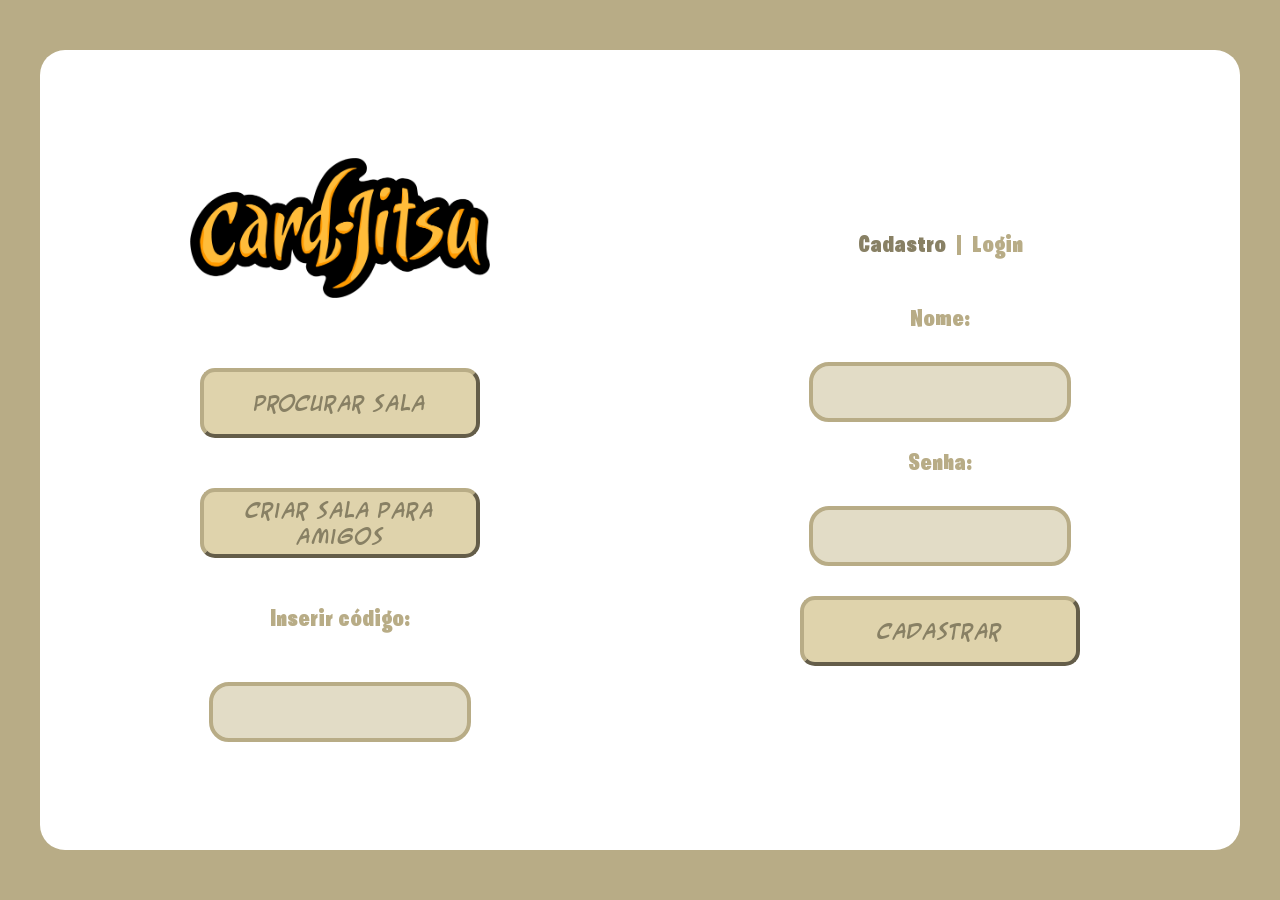
<file: public/index.html>
<!DOCTYPE html>
<html lang="en">
<head>
    <meta charset="UTF-8">
    <meta name="viewport" content="width=device-width, initial-scale=1.0">
    <link rel="stylesheet" href="paginaProvisoria.css">
    <title>Document</title>
</head>
<body>
    <section class="pagina-inteira">
        <div id="fundo-branco">
            <div id="esquerda">
                <img id="logo-card" src="Fotos/card-jistu.png">
                <button onclick="procurarSala()">Procurar sala</button>
                <button>Criar sala para amigos</button>
                <h1>Inserir código:</h1>
                <input type="text">
            </div>
            <div id="direita">
                <div id="topo">
                    <h1 onclick="mostrarCadastro()" id="tit-cadastro">Cadastro</h1>
                    <h1>|</h1>
                    <h1 onclick="mostrarLogin()" id="tit-login">Login</h1>
                </div>
                <div id="baixo">
                    <h1>Nome:</h1>
                    <input type="text" id="nome_txt">
                    <h1>Senha:</h1>
                    <input type="password" id="senha_txt">
                    <button onclick="cadastrar()" id="btn_cadastrar">cadastrar</button>
                </div>
            </div>
        </div>
        <div id="exibirToasts"></div>
    </section>
</body>
</html>

<script src="paginaProvisoria.js"></script>
<script src="salas.js"></script>
</file>
<file: public/paginaProvisoria.css>
@font-face {
    font-family: ClubPenguin;
    src: url("Fontes/bumbastika.regular.ttf");
}

@font-face {
    font-family: Burbankbig;
    src: url("Fontes/BurbankBigCondensed/burbankbigcondensed_black.ttf");
}

@font-face {
    font-family: ACME;
    src: url("Fontes/ClubPenguinFonts/A.C.M.E.\ Secret\ Agent\ Bold.ttf");
}

@font-face {
    font-family: BarnetSans;
    src: url("Fontes/BarnetSans-Regular.otf");
}

@font-face {
    font-family: squares;
    src: url("Fontes/Square.ttf");
}

body {
    margin: 0;
}

h1, h2, h3, h4, h5, h5 {
    margin: 0;
}

.pagina-inteira {
    width: 100vw;
    height: 100vh;
    background-color: #b8ac86;
    display: flex;
    justify-content: center;
    align-items: center;
}

#fundo-branco {
    width: 1200px;
    height: 800px;
    background-color: white;
    border-radius: 25px;
    display: flex;
}

#esquerda, #direita {
    height: 100%;
    width: 50%;
    display: flex;
    flex-direction: column;
    justify-content: center;
    align-items: center;
    gap: 50px;
}

#topo {
    display: flex;
    gap: 10px;
}

#logo-card {
    width: 300px;
    margin-bottom: 20px;
}

button {
    font-family: ACME;
    font-size: 18px;
    min-height: 70px;
    width: 280px;
    border-radius: 15px;
    border: 4px outset #b8ac86;
    color: #888064;
    background-color: #dfd3ac;
}

button:hover {
    scale: 0.965;
    cursor: pointer;
}

h1 {
    font-family: Burbankbig;
    color: #b8ac86;
}

input {
    border: 4px solid #b8ac86;
    background-color: #e2dcc6;
    border-radius: 20px;
    height: 50px;
    width: 250px;
    font-size: 20px;
    font-family: BarnetSans;
}

#baixo {
    display: flex;
    flex-direction: column;
    justify-content: center;
    align-items: center;
    gap: 30px;
}

#tit-cadastro {
    color: #888064;
}

#tit-cadastro:hover {
    cursor: pointer;
}

#tit-login:hover {
    cursor: pointer;
}

#fundo-toasts {
    width: 100vw;
    height: 100vh;
    background-color: rgba(0, 0, 0, 0.23);
    position: fixed;
    display: flex;
    justify-content: center;
    align-items: center;
    left: 0;
    top: 0;
}

.toast {
    width: 700px;
    height: 400px;
    background-color: #b8ac86;
    border: 4px solid #888064;
    border-radius: 25px;
    display: flex;
    justify-content: center;
    align-items: center;
    flex-direction: column;
    gap: 30px;
}

.toast h1 {
    color: white;
    max-width: 300px;
    text-align: center;
    font-size: 40px;
}

.toast button {
    border: solid;
}
</file>
